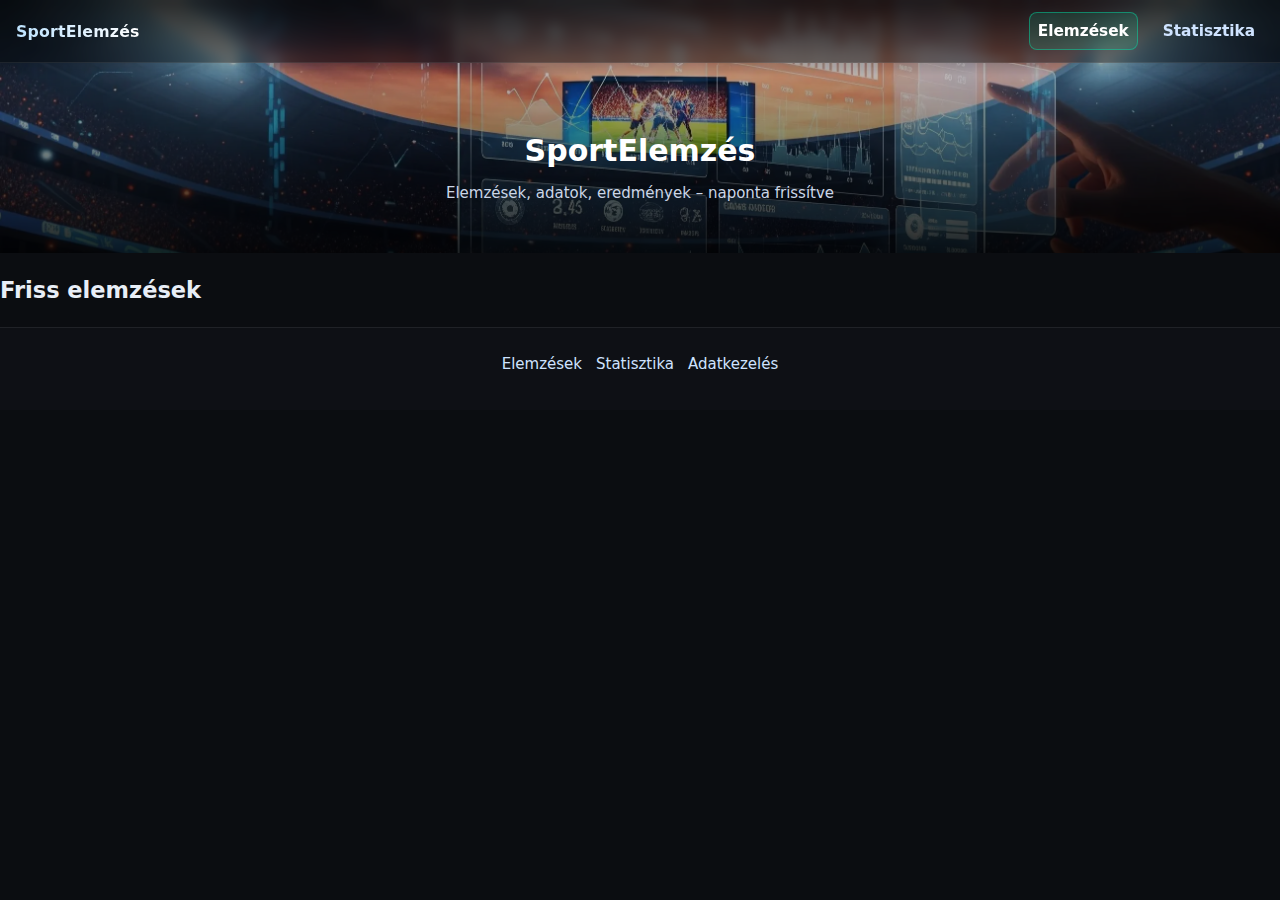
<file: index.html>
<!doctype html>
<html lang="hu">
<head>
  <meta charset="utf-8"/>
  <meta name="viewport" content="width=device-width, initial-scale=1"/>
  <title>SportElemzés</title>
  <link rel="stylesheet" href="/assets/style.css">
  <script src="/assets/site.js" defer></script>
</head>
<body>
<header class="header-hero">
  <nav class="hero-nav">
    <a class="brand" href="/"><span>SportElemzés</span></a>
    <div class="links">
      <a class="active" href="/">Elemzések</a>
      <a href="/stats.html">Statisztika</a>
    </div>
  </nav>
  <div class="hero-inner">
    <h1>SportElemzés</h1>
    <p>Elemzések, adatok, eredmények – naponta frissítve</p>
  </div>
</header>

<main>
  <section>
    <h2>Friss elemzések</h2>
    <div id="list"></div>
  </section>
</main>

<footer class="muted" style="text-align:center;padding:24px 0">
<div class="links">
  <a href="/">Elemzések</a>
  <a href="/stats.html">Statisztika</a>
  <a href="/privacy.html">Adatkezelés</a>
</div>
</footer>

<script>
  document.getElementById('y').textContent = new Date().getFullYear();
  const $ = s => document.querySelector(s);
  const fmt = d => {
    const [y,m,dd] = d.split('-');
    return `${y}. ${m}. ${dd}.`;
  };

  fetch('/posts/index.json?_=' + Date.now())
   .then(r=>r.json())
   .then(arr=>{
     const el = $('#list');
     if(!arr.length){ el.innerHTML = '<p class="muted">Még nincs bejegyzés.</p>'; return; }
     el.innerHTML = arr.map(p=>{
       const dateTxt = fmt(p.date);
       const timeTxt = p.time ? ` • ${p.time}` : '';
       const league  = p.league ? ` • ${p.league}` : '';
       return `
        <article class="card post-card">
          <h3><a href="/posts/${p.slug}.html">${p.title}</a></h3>
          <div class="muted">${dateTxt}${timeTxt}${league}</div>
          ${p.excerpt ? `<p style="margin-top:6px">${p.excerpt}</p>` : ''}
          <p style="margin-top:8px"><a href="/posts/${p.slug}.html">Tovább →</a></p>
        </article>`;
     }).join('');
   })
   .catch(_=>{
     $('#list').innerHTML = '<p class="muted">Nem sikerült betölteni a listát.</p>';
   });
</script>
</body>
</html>
</file>
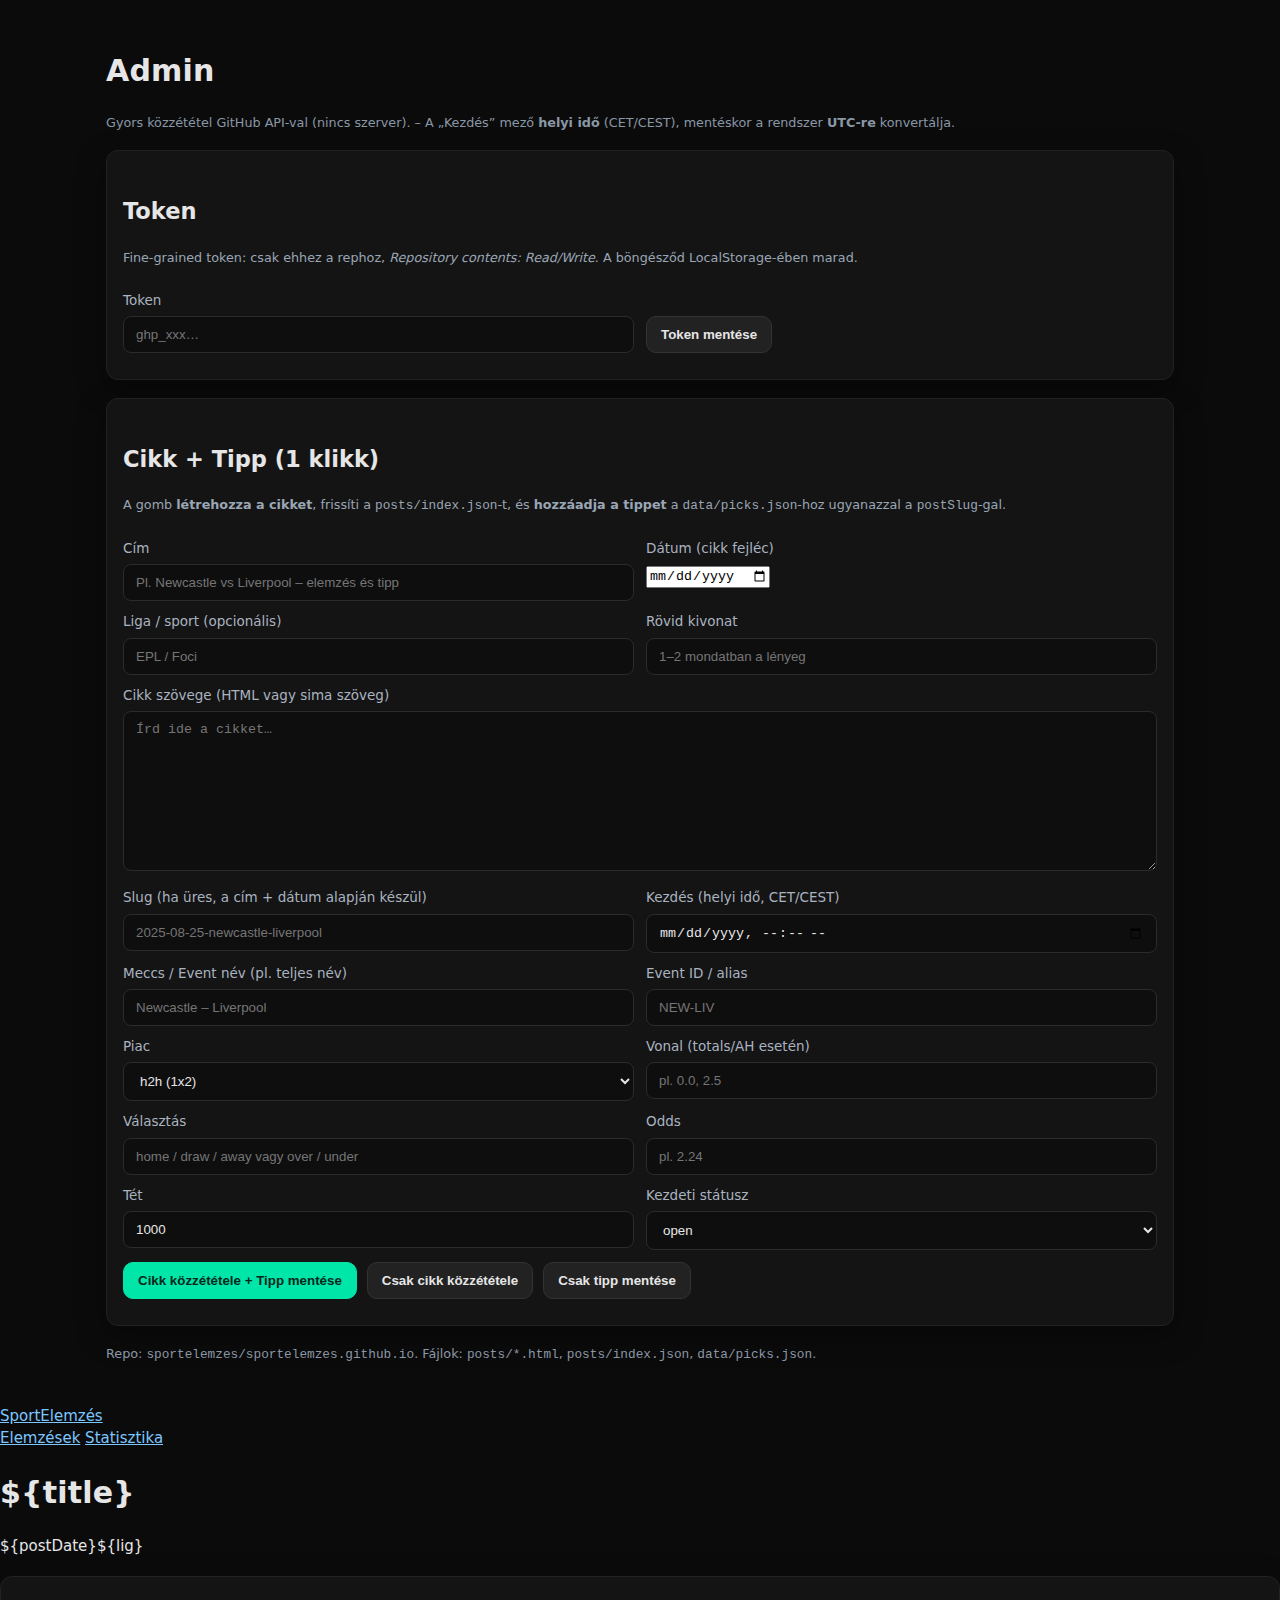
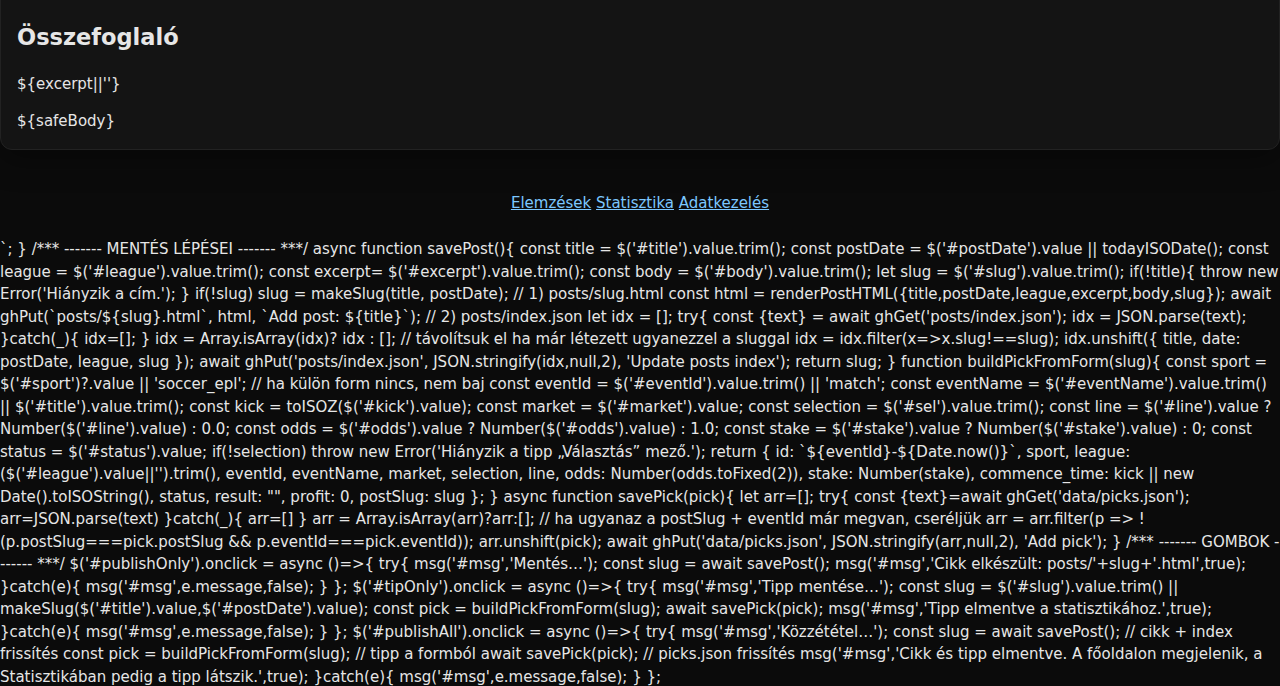
<file: admin/index.html>
<!doctype html>
<html lang="hu">
<head>
  <meta charset="utf-8">
  <title>Admin – SportElemzés</title>
  <meta name="viewport" content="width=device-width,initial-scale=1">
  <link rel="preconnect" href="https://fonts.gstatic.com" crossorigin>
  <style>
    :root{
      --bg:#0b0b0b;--panel:#141414;--muted:#1e1e1e;--txt:#e6e6e6;--sub:#aab3c0;
      --brand:#00e5a8;--warn:#ff6b6b;--ok:#58d68d;--link:#7cc7ff;
    }
    *{box-sizing:border-box} html,body{margin:0;background:var(--bg);color:var(--txt);font:15px/1.5 system-ui,-apple-system,Segoe UI,Roboto,Arial}
    .wrap{max-width:1100px;margin:0 auto;padding:28px 16px}
    h1{font-weight:800;letter-spacing:.2px} h2{margin-top:28px}
    .card{background:var(--panel);border:1px solid #222;border-radius:12px;padding:16px;margin:18px 0;box-shadow:0 10px 30px rgba(0,0,0,.35)}
    label{display:block;font-size:.9rem;color:var(--sub);margin:10px 0 6px}
    input[type=text],input[type=datetime-local],input[type=number],select,textarea{
      width:100%;background:#0e0e0f;color:var(--txt);border:1px solid #2b2b2b;border-radius:8px;padding:10px 12px;outline:0
    }
    textarea{min-height:160px}
    .row{display:grid;grid-template-columns:1fr 1fr;gap:12px}
    .btn{cursor:pointer;background:#222;color:var(--txt);border:1px solid #333;border-radius:10px;padding:10px 14px;font-weight:700}
    .btn.brand{background:var(--brand);border-color:var(--brand);color:#06271c}
    .btn.warn{background:var(--warn);border-color:var(--warn);color:#fff}
    .muted{color:#8a97a6}
    .msg{margin-top:10px;font-weight:700}
    .ok{color:var(--ok)} .err{color:var(--warn)}
    a{color:var(--link)}
    .small{font-size:.85rem}
    .bar{display:flex;gap:10px;flex-wrap:wrap;margin-top:12px}
    .note{font-size:.85rem;color:#9aa6b4}
  </style>
</head>
<body>
  <div class="wrap">
    <h1>Admin</h1>
    <p class="muted small">Gyors közzététel GitHub API-val (nincs szerver). – A „Kezdés” mező <b>helyi idő</b> (CET/CEST),
      mentéskor a rendszer <b>UTC-re</b> konvertálja.</p>

    <!-- TOKEN -->
    <section class="card">
      <h2>Token</h2>
      <p class="note">Fine-grained token: csak ehhez a rephoz, <i>Repository contents: Read/Write</i>. A böngésződ LocalStorage-ében marad.</p>
      <div class="row">
        <div>
          <label>Token</label>
          <input id="tok" type="text" placeholder="ghp_xxx…">
        </div>
        <div>
          <label>&nbsp;</label>
          <button class="btn" id="saveTok">Token mentése</button>
        </div>
      </div>
      <div id="msgTok" class="msg"></div>
    </section>

    <!-- CIKK + TIPP EGYBEN -->
    <section class="card">
      <h2>Cikk + Tipp (1 klikk)</h2>
      <p class="note">A gomb <b>létrehozza a cikket</b>, frissíti a <code>posts/index.json</code>-t, és <b>hozzáadja a tippet</b> a
        <code>data/picks.json</code>-hoz ugyanazzal a <code>postSlug</code>-gal.</p>

      <div class="row">
        <div>
          <label>Cím</label>
          <input id="title" type="text" placeholder="Pl. Newcastle vs Liverpool – elemzés és tipp">
        </div>
        <div>
          <label>Dátum (cikk fejléc)</label>
          <input id="postDate" type="date">
        </div>
      </div>
      <div class="row">
        <div>
          <label>Liga / sport (opcionális)</label>
          <input id="league" type="text" placeholder="EPL / Foci">
        </div>
        <div>
          <label>Rövid kivonat</label>
          <input id="excerpt" type="text" placeholder="1–2 mondatban a lényeg">
        </div>
      </div>
      <label>Cikk szövege (HTML vagy sima szöveg)</label>
      <textarea id="body" placeholder="Írd ide a cikket…"></textarea>

      <div class="row">
        <div>
          <label>Slug (ha üres, a cím + dátum alapján készül)</label>
          <input id="slug" type="text" placeholder="2025-08-25-newcastle-liverpool">
        </div>
        <div>
          <label>Kezdés (helyi idő, CET/CEST)</label>
          <input id="kick" type="datetime-local">
        </div>
      </div>

      <div class="row">
        <div>
          <label>Meccs / Event név (pl. teljes név)</label>
          <input id="eventName" type="text" placeholder="Newcastle – Liverpool">
        </div>
        <div>
          <label>Event ID / alias</label>
          <input id="eventId" type="text" placeholder="NEW-LIV">
        </div>
      </div>

      <div class="row">
        <div>
          <label>Piac</label>
          <select id="market">
            <option value="h2h">h2h (1x2)</option>
            <option value="totals">totals (o/u)</option>
            <option value="asian_handicap">asian_handicap (AH)</option>
          </select>
        </div>
        <div>
          <label>Vonal (totals/AH esetén)</label>
          <input id="line" type="number" step="0.01" placeholder="pl. 0.0, 2.5">
        </div>
      </div>

      <div class="row">
        <div>
          <label>Választás</label>
          <input id="sel" type="text" placeholder="home / draw / away vagy over / under">
        </div>
        <div>
          <label>Odds</label>
          <input id="odds" type="number" step="0.01" placeholder="pl. 2.24">
        </div>
      </div>

      <div class="row">
        <div>
          <label>Tét</label>
          <input id="stake" type="number" step="1" value="1000">
        </div>
        <div>
          <label>Kezdeti státusz</label>
          <select id="status">
            <option value="open" selected>open</option>
            <option value="won">won</option>
            <option value="lost">lost</option>
            <option value="void">void</option>
          </select>
        </div>
      </div>

      <div class="bar">
        <button class="btn brand" id="publishAll">Cikk közzététele + Tipp mentése</button>
        <button class="btn" id="publishOnly">Csak cikk közzététele</button>
        <button class="btn" id="tipOnly">Csak tipp mentése</button>
      </div>
      <div id="msg" class="msg"></div>
    </section>

    <p class="small muted">Repo: <code>sportelemzes/sportelemzes.github.io</code>. Fájlok: <code>posts/*.html</code>,
      <code>posts/index.json</code>, <code>data/picks.json</code>.</p>
  </div>

<script>
/*** ------- ÁLLÍTHATÓ KONFIG ------- ***/
const OWNER  = 'sportelemzes';
const REPO   = 'sportelemzes.github.io';
const BRANCH = 'main';

/*** ------- KISEGÍTŐK ------- ***/
const $ = sel => document.querySelector(sel);
const msg  = (id, t, ok=true)=>{ const el=$(id); el.textContent=t; el.className='msg '+(ok?'ok':'err'); };
const b64  = s=> btoa(unescape(encodeURIComponent(s)));
const unb64= s=> decodeURIComponent(escape(atob(s)));

const todayISODate = ()=> new Date().toISOString().slice(0,10);
$('#postDate').value = todayISODate();

/** slug */
function makeSlug(title, date){
  const t = title.toLowerCase().normalize('NFD').replace(/[\u0300-\u036f]/g,'').replace(/[^a-z0-9]+/g,'-').replace(/(^-|-$)/g,'');
  return `${(date||todayISODate())}-${t}`.replace(/-+/g,'-');
}

/** datetime-local (helyi) -> ISO UTC Z */
function toISOZ(localStr){
  if(!localStr) return '';
  const d = new Date(localStr);          // helyi idő
  return d.toISOString();                 // UTC-re konvertálva (ISOZ)
}

/*** ------- GITHUB API ------- ***/
function ghHeaders(){
  const token = localStorage.getItem('gh_token');
  if(!token) throw new Error('Hiányzik a token. Add meg fent és mentsd el.');
  return { 'Authorization':'token '+token, 'Accept':'application/vnd.github+json' };
}
async function ghGet(path){
  const r = await fetch(`https://api.github.com/repos/${OWNER}/${REPO}/contents/${path}?ref=${BRANCH}`, {headers:ghHeaders()});
  if(!r.ok) throw new Error('GET hiba: '+r.status+' '+path);
  const j = await r.json();
  return { sha:j.sha, text: unb64(j.content||'') };
}
async function ghPut(path, content, message){
  // kell hozzá az aktuális sha (ha van)
  let sha=null;
  try{ const g=await ghGet(path); sha=g.sha; }catch(_){}
  const body = { message, content:b64(content), branch:BRANCH };
  if(sha) body.sha=sha;
  const r = await fetch(`https://api.github.com/repos/${OWNER}/${REPO}/contents/${path}`, {
    method:'PUT', headers:{...ghHeaders(),'Content-Type':'application/json'}, body:JSON.stringify(body)
  });
  if(!r.ok) throw new Error('PUT hiba: '+r.status+' '+path);
}

/*** ------- TOKEN ------- ***/
$('#saveTok').onclick = ()=>{
  const t = $('#tok').value.trim();
  if(!t){ msg('#msgTok','Adj meg egy token-t!',false); return; }
  localStorage.setItem('gh_token', t);
  msg('#msgTok','Token elmentve.',true);
};
window.addEventListener('DOMContentLoaded', ()=>{
  const t = localStorage.getItem('gh_token'); if(t) $('#tok').value=t;
});

/*** ------- CIKK HTML GENERÁLÁS ------- ***/
function renderPostHTML({title,postDate,league,excerpt,body,slug}){
  const lig = league ? ` • ${league}` : '';
  const safeBody = body || '';
  return `<!doctype html>
<html lang="hu">
<head>
  <meta charset="utf-8">
  <title>${title}</title>
  <meta name="viewport" content="width=device-width,initial-scale=1">
  <link rel="stylesheet" href="/assets/style.css">
  <script src="/assets/site.js" defer></script>
</head>
<body>
<header class="header-hero">
  <nav class="hero-nav">
    <a class="brand" href="/"><span>SportElemzés</span></a>
    <div class="links">
      <a href="/">Elemzések</a>
      <a href="/stats.html">Statisztika</a>
    </div>
  </nav>
  <div class="hero-inner">
    <h1>${title}</h1>
    <p>${postDate}${lig}</p>
  </div>
</header>

<main>
  <section class="card">
    <h2>Összefoglaló</h2>
    <p>${excerpt||''}</p>
    ${safeBody}
  </section>
</main>

<footer class="muted" style="text-align:center;padding:24px 0">
  <div class="links">
    <a href="/">Elemzések</a>
    <a href="/stats.html">Statisztika</a>
    <a href="/privacy.html">Adatkezelés</a>
  </div>
</footer>
</body>
</html>`;
}

/*** ------- MENTÉS LÉPÉSEI ------- ***/
async function savePost(){
  const title = $('#title').value.trim();
  const postDate = $('#postDate').value || todayISODate();
  const league = $('#league').value.trim();
  const excerpt= $('#excerpt').value.trim();
  const body   = $('#body').value.trim();
  let slug     = $('#slug').value.trim();

  if(!title){ throw new Error('Hiányzik a cím.'); }
  if(!slug) slug = makeSlug(title, postDate);

  // 1) posts/slug.html
  const html = renderPostHTML({title,postDate,league,excerpt,body,slug});
  await ghPut(`posts/${slug}.html`, html, `Add post: ${title}`);

  // 2) posts/index.json
  let idx = [];
  try{ const {text} = await ghGet('posts/index.json'); idx = JSON.parse(text); }catch(_){ idx=[]; }
  idx = Array.isArray(idx)? idx : [];
  // távolítsuk el ha már létezett ugyanezzel a sluggal
  idx = idx.filter(x=>x.slug!==slug);
  idx.unshift({ title, date: postDate, league, slug });
  await ghPut('posts/index.json', JSON.stringify(idx,null,2), 'Update posts index');

  return slug;
}

function buildPickFromForm(slug){
  const sport   = $('#sport')?.value || 'soccer_epl'; // ha külön form nincs, nem baj
  const eventId = $('#eventId').value.trim() || 'match';
  const eventName = $('#eventName').value.trim() || $('#title').value.trim();
  const kick    = toISOZ($('#kick').value);
  const market  = $('#market').value;
  const selection = $('#sel').value.trim();
  const line    = $('#line').value ? Number($('#line').value) : 0.0;
  const odds    = $('#odds').value ? Number($('#odds').value) : 1.0;
  const stake   = $('#stake').value ? Number($('#stake').value) : 0;
  const status  = $('#status').value;

  if(!selection) throw new Error('Hiányzik a tipp „Választás” mező.');

  return {
    id: `${eventId}-${Date.now()}`,
    sport, league: ($('#league').value||'').trim(),
    eventId, eventName,
    market, selection, line,
    odds: Number(odds.toFixed(2)),
    stake: Number(stake),
    commence_time: kick || new Date().toISOString(),
    status,
    result: "",
    profit: 0,
    postSlug: slug
  };
}

async function savePick(pick){
  let arr=[];
  try{ const {text}=await ghGet('data/picks.json'); arr=JSON.parse(text) }catch(_){ arr=[] }
  arr = Array.isArray(arr)?arr:[];
  // ha ugyanaz a postSlug + eventId már megvan, cseréljük
  arr = arr.filter(p => !(p.postSlug===pick.postSlug && p.eventId===pick.eventId));
  arr.unshift(pick);
  await ghPut('data/picks.json', JSON.stringify(arr,null,2), 'Add pick');
}

/*** ------- GOMBOK ------- ***/
$('#publishOnly').onclick = async ()=>{
  try{
    msg('#msg','Mentés…');
    const slug = await savePost();
    msg('#msg','Cikk elkészült: posts/'+slug+'.html',true);
  }catch(e){ msg('#msg',e.message,false); }
};

$('#tipOnly').onclick = async ()=>{
  try{
    msg('#msg','Tipp mentése…');
    const slug = $('#slug').value.trim() || makeSlug($('#title').value,$('#postDate').value);
    const pick = buildPickFromForm(slug);
    await savePick(pick);
    msg('#msg','Tipp elmentve a statisztikához.',true);
  }catch(e){ msg('#msg',e.message,false); }
};

$('#publishAll').onclick = async ()=>{
  try{
    msg('#msg','Közzététel…');
    const slug = await savePost();              // cikk + index frissítés
    const pick = buildPickFromForm(slug);       // tipp a formból
    await savePick(pick);                       // picks.json frissítés
    msg('#msg','Cikk és tipp elmentve. A főoldalon megjelenik, a Statisztikában pedig a tipp látszik.',true);
  }catch(e){ msg('#msg',e.message,false); }
};
</script>
</body>
</html>
</file>
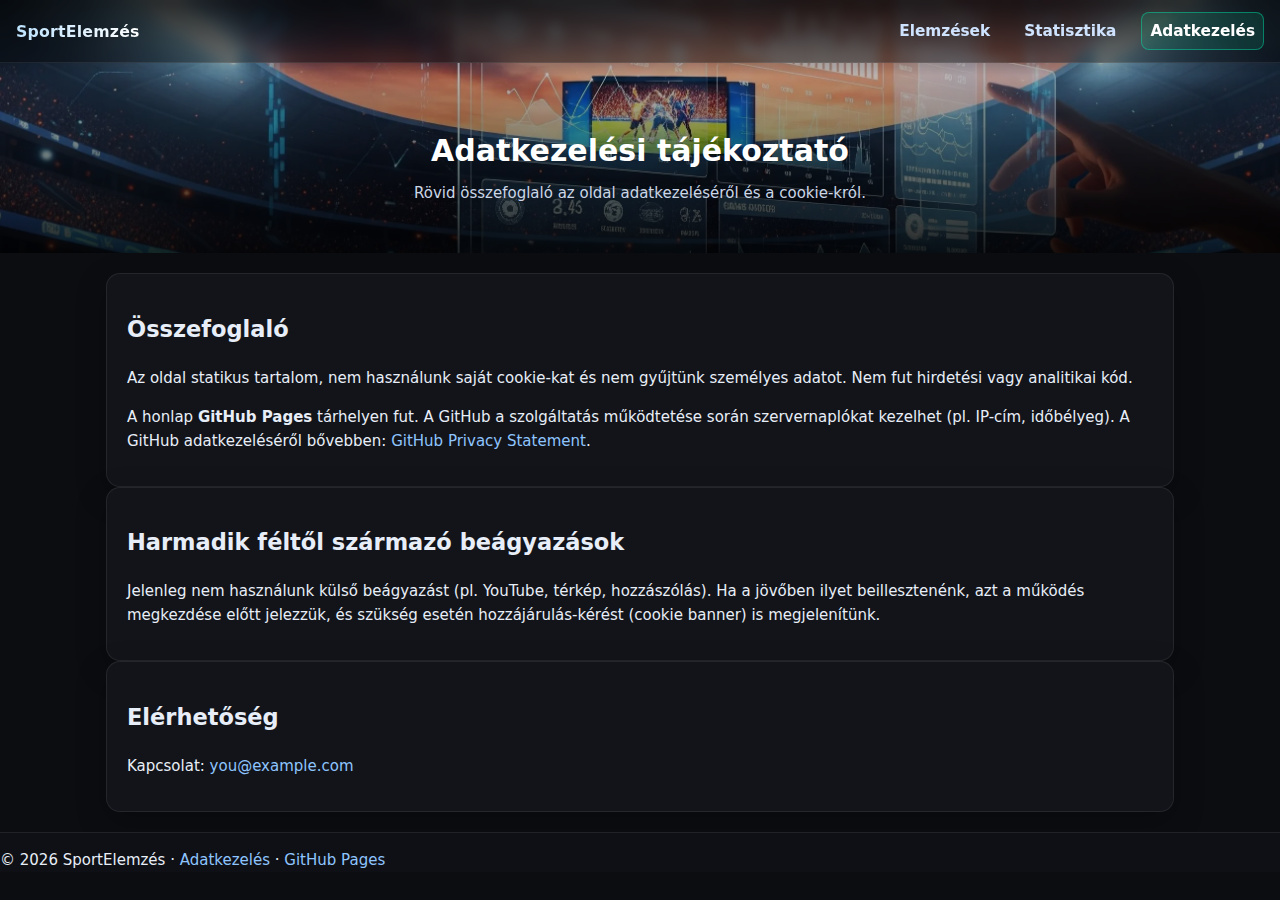
<file: privacy/index.html>
<!doctype html>
<html lang="hu">
<head>
  <meta charset="utf-8" />
  <meta name="viewport" content="width=device-width, initial-scale=1" />
  <title>Adatkezelési tájékoztató – SportElemzés</title>
  <link rel="stylesheet" href="/assets/style.css" />
  <script src="/assets/site.js" defer></script>
</head>
<body>

  <!-- Hero / felső kép + menü -->
  <header class="header-hero">
    <nav class="hero-nav">
      <a class="brand" href="/"><span>SportElemzés</span></a>
      <div class="links">
        <a href="/">Elemzések</a>
        <a href="/stats.html">Statisztika</a>
        <a class="active" href="/privacy.html">Adatkezelés</a>
      </div>
    </nav>

    <div class="hero-inner">
      <h1>Adatkezelési tájékoztató</h1>
      <p>Rövid összefoglaló az oldal adatkezeléséről és a cookie-król.</p>
    </div>
  </header>

  <main class="container">
    <section class="card">
      <h2>Összefoglaló</h2>
      <p>
        Az oldal statikus tartalom, nem használunk saját cookie-kat és nem gyűjtünk
        személyes adatot. Nem fut hirdetési vagy analitikai kód.
      </p>
      <p>
        A honlap <strong>GitHub Pages</strong> tárhelyen fut. A GitHub
        a szolgáltatás működtetése során szervernaplókat kezelhet
        (pl. IP-cím, időbélyeg). A GitHub adatkezeléséről bővebben:
        <a href="https://docs.github.com/en/site-policy/privacy-policies/github-privacy-statement" target="_blank" rel="noopener">GitHub Privacy Statement</a>.
      </p>
    </section>

    <section class="card">
      <h2>Harmadik féltől származó beágyazások</h2>
      <p>
        Jelenleg nem használunk külső beágyazást (pl. YouTube, térkép, hozzászólás).
        Ha a jövőben ilyet beillesztenénk, azt a működés megkezdése előtt jelezzük, és
        szükség esetén hozzájárulás-kérést (cookie banner) is megjelenítünk.
      </p>
    </section>

    <section class="card">
      <h2>Elérhetőség</h2>
      <p>
        Kapcsolat: <a href="mailto:you@example.com">you@example.com</a>
      </p>
    </section>
  </main>

  <footer>
    <p>
      © <span id="y"></span> SportElemzés ·
      <a href="/privacy.html">Adatkezelés</a> ·
      <a href="https://pages.github.com/" target="_blank" rel="noopener">GitHub Pages</a>
    </p>
  </footer>

  <script>
    // évszám a láblécben
    document.getElementById('y').textContent = new Date().getFullYear();
  </script>
</body>
</html>
</file>
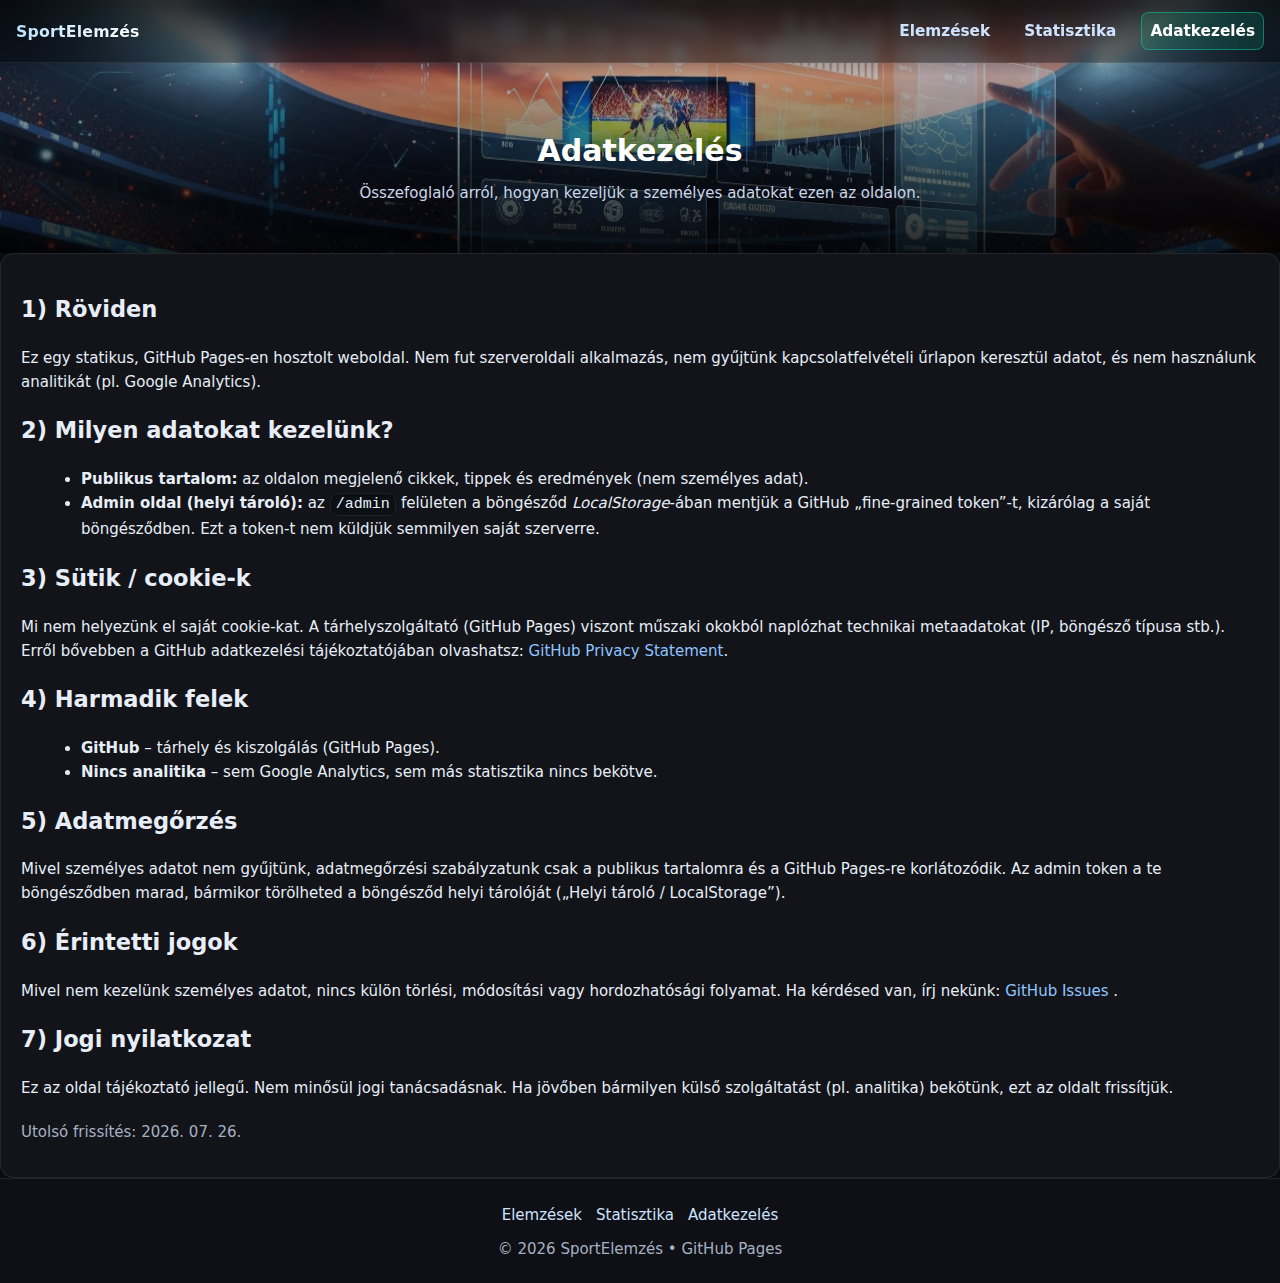
<file: privacy.html>
<!doctype html>
<html lang="hu">
<head>
  <meta charset="utf-8" />
  <meta name="viewport" content="width=device-width, initial-scale=1" />
  <title>Adatkezelés • SportElemzés</title>
  <link rel="stylesheet" href="/assets/style.css" />
  <style>
    .legal h3 { margin-top: 20px; }
    .legal p  { line-height: 1.6; }
    .legal ul { margin: 8px 0 16px 20px; }
  </style>
</head>
<body>
<header class="header-hero">
  <nav class="hero-nav">
    <a class="brand" href="/"><span>SportElemzés</span></a>
    <div class="links">
      <a href="/">Elemzések</a>
      <a href="/stats.html">Statisztika</a>
      <a class="active" href="/privacy.html">Adatkezelés</a>
    </div>
  </nav>
  <div class="hero-inner">
    <h1>Adatkezelés</h1>
    <p>Összefoglaló arról, hogyan kezeljük a személyes adatokat ezen az oldalon.</p>
  </div>
</header>

<main>
  <section class="card legal">
    <h2>1) Röviden</h2>
    <p>
      Ez egy statikus, GitHub Pages-en hosztolt weboldal. Nem fut szerveroldali
      alkalmazás, nem gyűjtünk kapcsolatfelvételi űrlapon keresztül adatot,
      és nem használunk analitikát (pl. Google Analytics).
    </p>

    <h2>2) Milyen adatokat kezelünk?</h2>
    <ul>
      <li><b>Publikus tartalom:</b> az oldalon megjelenő cikkek, tippek és eredmények (nem személyes adat).</li>
      <li><b>Admin oldal (helyi tároló):</b> az <code>/admin</code> felületen
        a böngésződ <i>LocalStorage</i>-ában mentjük a GitHub „fine-grained token”-t,
        kizárólag a saját böngésződben. Ezt a token-t nem küldjük semmilyen saját szerverre.</li>
    </ul>

    <h2>3) Sütik / cookie-k</h2>
    <p>
      Mi nem helyezünk el saját cookie-kat. A tárhelyszolgáltató (GitHub Pages)
      viszont műszaki okokból naplózhat technikai metaadatokat (IP, böngésző
      típusa stb.). Erről bővebben a GitHub adatkezelési tájékoztatójában olvashatsz:
      <a href="https://docs.github.com/en/site-policy/privacy-policies/github-privacy-statement" target="_blank" rel="noopener">GitHub Privacy Statement</a>.
    </p>

    <h2>4) Harmadik felek</h2>
    <ul>
      <li><b>GitHub</b> – tárhely és kiszolgálás (GitHub Pages).</li>
      <li><b>Nincs analitika</b> – sem Google Analytics, sem más statisztika nincs bekötve.</li>
    </ul>

    <h2>5) Adatmegőrzés</h2>
    <p>
      Mivel személyes adatot nem gyűjtünk, adatmegőrzési szabályzatunk csak a
      publikus tartalomra és a GitHub Pages-re korlátozódik. Az admin token a
      te böngésződben marad, bármikor törölheted a böngésződ helyi tárolóját
      („Helyi tároló / LocalStorage”).
    </p>

    <h2>6) Érintetti jogok</h2>
    <p>
      Mivel nem kezelünk személyes adatot, nincs külön törlési, módosítási vagy
      hordozhatósági folyamat. Ha kérdésed van, írj nekünk:
      <a href="https://github.com/sportelemzes/sportelemzes.github.io/issues" target="_blank" rel="noopener">
        GitHub Issues
      </a>.
    </p>

    <h2>7) Jogi nyilatkozat</h2>
    <p>
      Ez az oldal tájékoztató jellegű. Nem minősül jogi tanácsadásnak. Ha
      jövőben bármilyen külső szolgáltatást (pl. analitika) bekötünk, ezt az
      oldalt frissítjük.
    </p>

    <p class="muted" style="margin-top:20px">
      Utolsó frissítés: <span id="d"></span>
    </p>
  </section>
</main>

<footer class="muted" style="text-align:center;padding:24px 0">
  <div class="links">
    <a href="/">Elemzések</a>
    <a href="/stats.html">Statisztika</a>
    <a href="/privacy.html">Adatkezelés</a>
  </div>
  <div>© <span id="y"></span> SportElemzés • GitHub Pages</div>
</footer>

<script>
  // dátum + év a láblécben
  document.getElementById('y').textContent = new Date().getFullYear();
  document.getElementById('d').textContent =
    new Date().toLocaleDateString('hu-HU', { year:'numeric', month:'2-digit', day:'2-digit' });
</script>
</body>
</html>
</file>
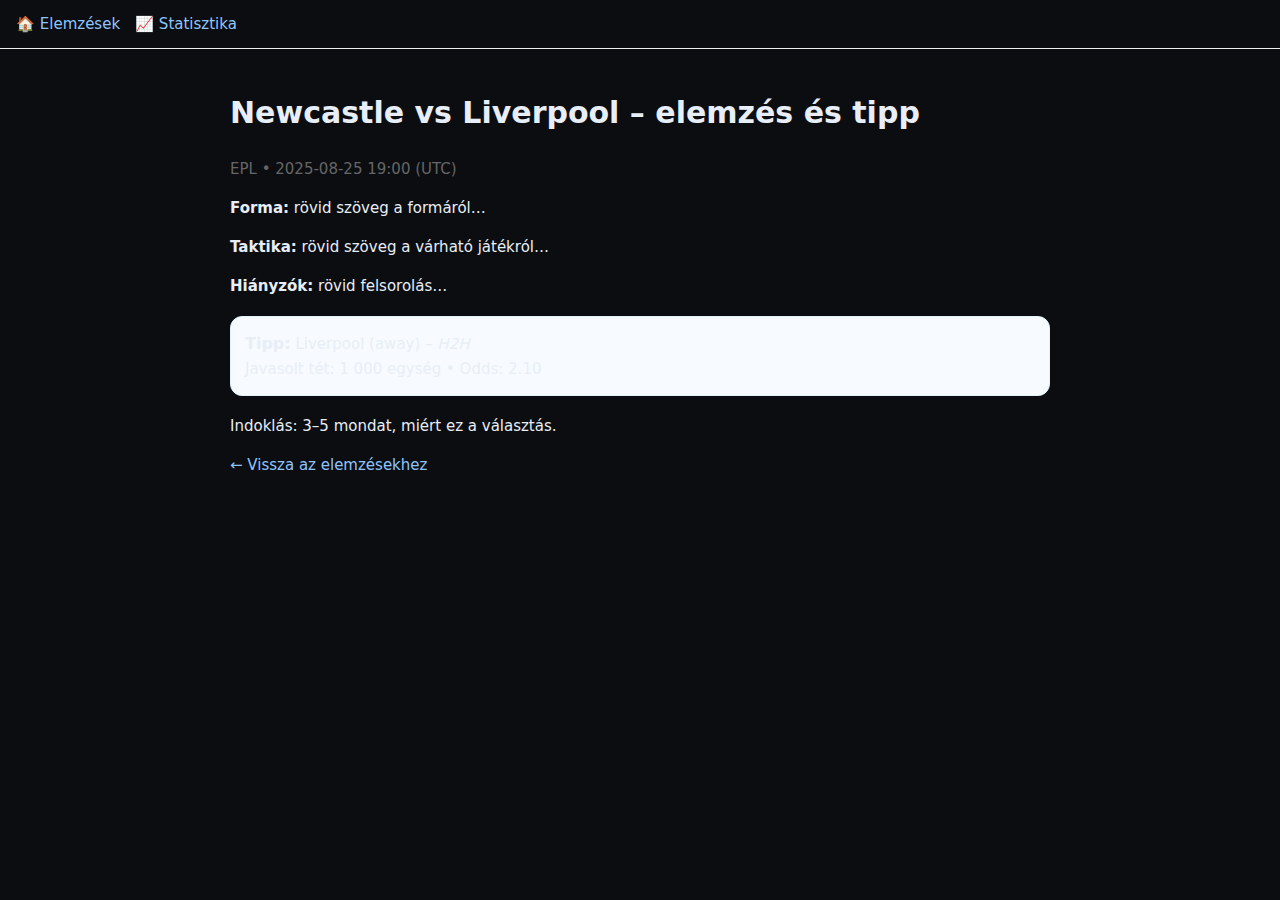
<file: posts/2025-08-25-newcastle-liverpool.html>
<!doctype html>
<html lang="hu">
<head>
  <meta charset="utf-8">
  <meta name="viewport" content="width=device-width, initial-scale=1">
  <title>Newcastle vs Liverpool – elemzés és tipp</title>
  <link rel="icon" href="../assets/favicon.ico">
  <link rel="stylesheet" href="../assets/style.css">
  <style>
    .nav{display:flex;gap:1rem;align-items:center;padding:12px 16px;border-bottom:1px solid #eee;}
    .container{max-width:860px;margin:0 auto;padding:20px;}
    .meta{color:#666;margin-bottom:12px}
    .tip{background:#f7fbff;border:1px solid #e2f1ff;padding:14px;border-radius:12px;margin:18px 0;}
    .tip strong{font-size:16px}
  </style>
</head>
<body>
<header class="nav">
  <a href="/">🏠 Elemzések</a>
  <a href="/stats.html">📈 Statisztika</a>
</header>

<main class="container">
  <h1>Newcastle vs Liverpool – elemzés és tipp</h1>
  <div class="meta">EPL • 2025-08-25 19:00 (UTC)</div>

  <p><strong>Forma:</strong> rövid szöveg a formáról…</p>
  <p><strong>Taktika:</strong> rövid szöveg a várható játékról…</p>
  <p><strong>Hiányzók:</strong> rövid felsorolás…</p>

  <div class="tip">
    <strong>Tipp:</strong> Liverpool (away) – <em>H2H</em><br>
    Javasolt tét: 1 000 egység • Odds: 2.10
  </div>

  <p>Indoklás: 3–5 mondat, miért ez a választás.</p>

  <p><a href="/">← Vissza az elemzésekhez</a></p>
</main>
</body>
</html>
</file>
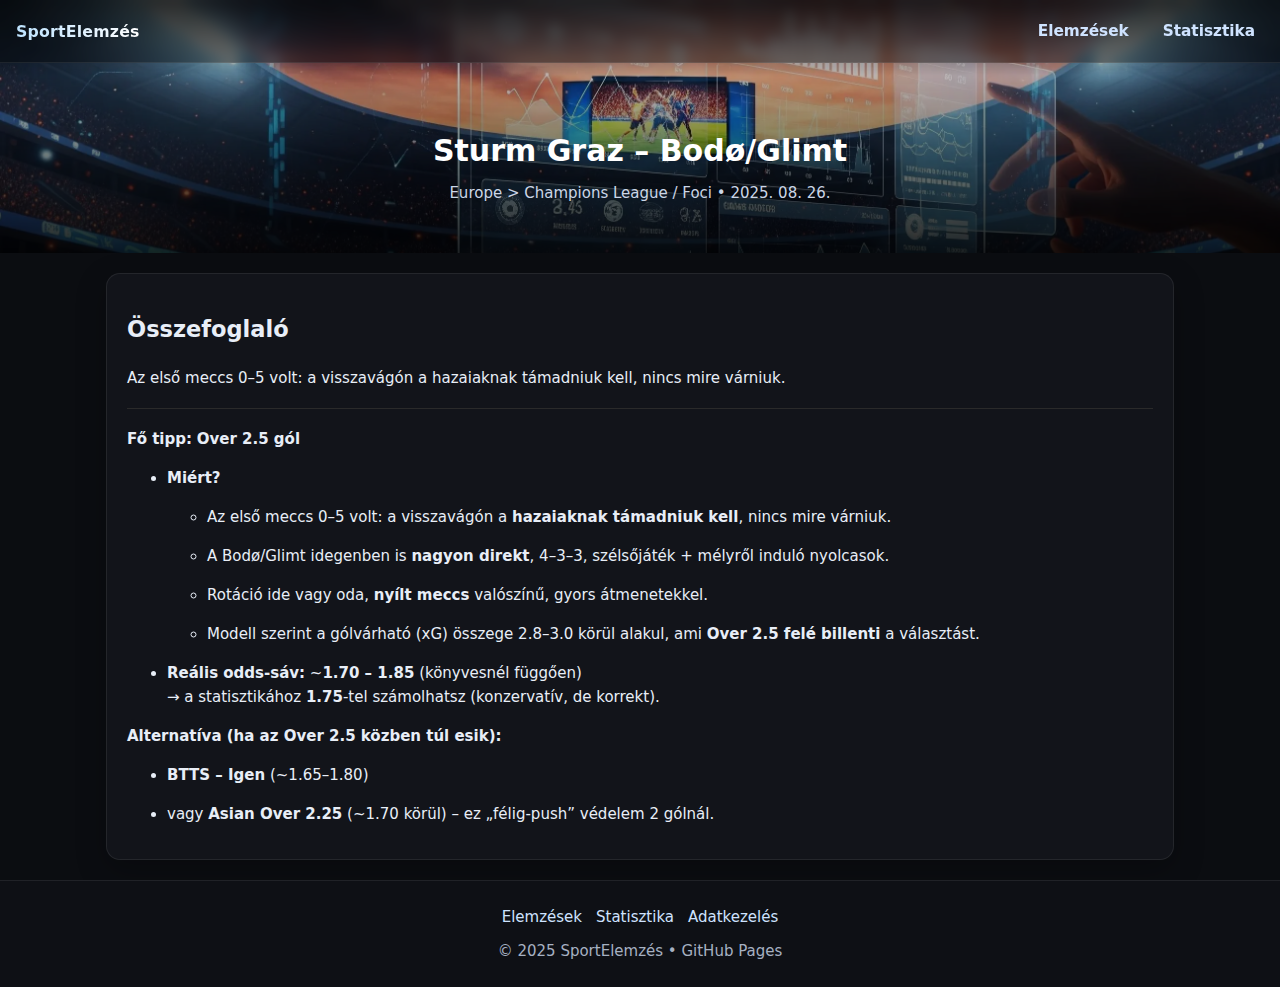
<file: posts/2025-08-26-STU-BODO.html>
<!doctype html>
<html lang="hu">
<head>
  <meta charset="utf-8"/>
  <meta name="viewport" content="width=device-width,initial-scale=1"/>
  <title>Sturm Graz – Bodø/Glimt</title>
  <link rel="stylesheet" href="/assets/style.css"/>
</head>
<body>
<header class="header-hero">
  <nav class="hero-nav">
    <a class="brand" href="/"><span>SportElemzés</span></a>
    <div class="links">
      <a href="/">Elemzések</a>
      <a href="/stats.html">Statisztika</a>
    </div>
  </nav>
  <div class="hero-inner">
    <h1>Sturm Graz – Bodø/Glimt</h1>
    <p class="muted">Europe > Champions League / Foci • 2025. 08. 26.</p>
  </div>
</header>
<main class="container">
  <article class="card">
    <h2>Összefoglaló</h2>
    <p>Az első meccs 0–5 volt: a visszavágón a hazaiaknak támadniuk kell, nincs mire várniuk.</p>
    <hr class="muted" style="margin:18px 0;border-color:#2a2a2a"/>
    <div><p data-start="286" data-end="317"><strong data-start="286" data-end="298">Fő tipp:</strong> <strong data-start="299" data-end="315">Over 2.5 gól</strong></p>
<ul data-start="318" data-end="850">
<li data-start="318" data-end="714">
<p data-start="320" data-end="332"><strong data-start="320" data-end="330">Miért?</strong></p>
<ul data-start="335" data-end="714">
<li data-start="335" data-end="429">
<p data-start="337" data-end="429">Az első meccs 0–5 volt: a visszavágón a <strong data-start="377" data-end="406">hazaiaknak támadniuk kell</strong>, nincs mire várniuk.</p>
</li>
<li data-start="432" data-end="527">
<p data-start="434" data-end="527">A Bodø/Glimt idegenben is <strong data-start="460" data-end="477">nagyon direkt</strong>, 4–3–3, szélsőjáték + mélyről induló nyolcasok.</p>
</li>
<li data-start="530" data-end="602">
<p data-start="532" data-end="602">Rotáció ide vagy oda, <strong data-start="554" data-end="569">nyílt meccs</strong> valószínű, gyors átmenetekkel.</p>
</li>
<li data-start="605" data-end="714">
<p data-start="607" data-end="714">Modell szerint a gólvárható (xG) összege 2.8–3.0 körül alakul, ami <strong data-start="674" data-end="700">Over 2.5 felé billenti</strong> a választást.</p>
</li>
</ul>
</li>
<li data-start="715" data-end="850">
<p data-start="717" data-end="850"><strong data-start="717" data-end="737">Reális odds-sáv:</strong> ~<strong data-start="739" data-end="754">1.70 – 1.85</strong> (könyvesnél függően)<br data-start="775" data-end="778">
→ a statisztikához <strong data-start="799" data-end="807">1.75</strong>-tel számolhatsz (konzervatív, de korrekt).</p>
</li>
</ul>
<p data-start="852" data-end="903"><strong data-start="852" data-end="901">Alternatíva (ha az Over 2.5 közben túl esik):</strong></p>
<ul data-start="904" data-end="1013">
<li data-start="904" data-end="936">
<p data-start="906" data-end="936"><strong data-start="906" data-end="921">BTTS – Igen</strong> (~1.65–1.80)</p>
</li>
<li data-start="937" data-end="1013">
<p data-start="939" data-end="1013">vagy <strong data-start="944" data-end="963">Asian Over 2.25</strong> (~1.70 körül) – ez „félig-push” védelem 2 gólnál.</p></li></ul></div>
  </article>
</main>
<footer class="muted" style="text-align:center;padding:24px 0">
  <div class="links">
    <a href="/">Elemzések</a>
    <a href="/stats.html">Statisztika</a>
    <a href="/privacy.html">Adatkezelés</a>
  </div>
  <div>© <span id="y">2025</span> SportElemzés • GitHub Pages</div>
</footer>
</body>
</html>
</file>
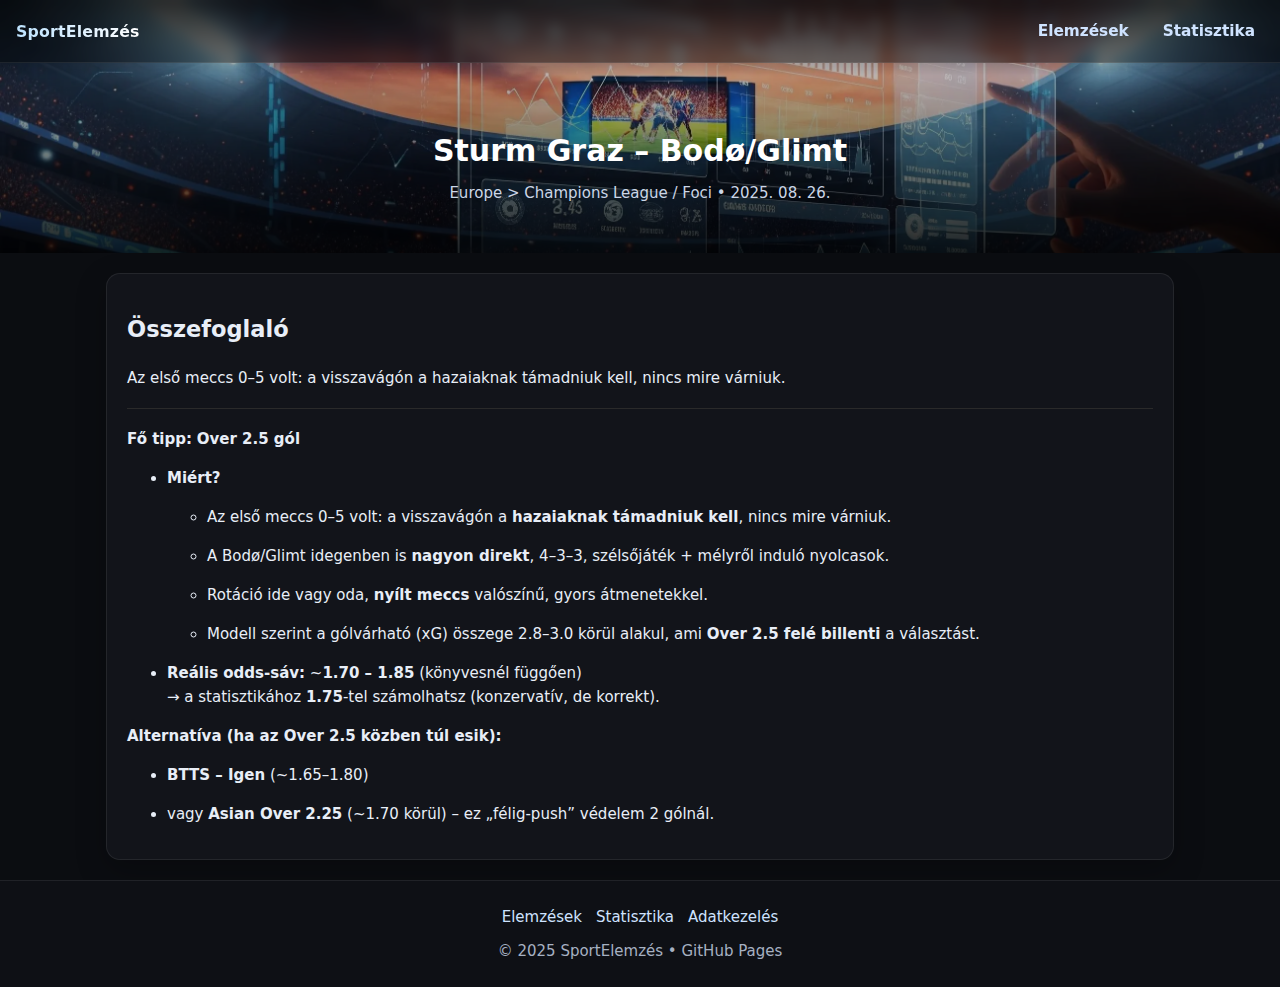
<file: posts/2025-08-26-stu-bodo.html>
<!doctype html>
<html lang="hu">
<head>
  <meta charset="utf-8"/>
  <meta name="viewport" content="width=device-width,initial-scale=1"/>
  <title>Sturm Graz – Bodø/Glimt</title>
  <link rel="stylesheet" href="/assets/style.css"/>
</head>
<body>
<header class="header-hero">
  <nav class="hero-nav">
    <a class="brand" href="/"><span>SportElemzés</span></a>
    <div class="links">
      <a href="/">Elemzések</a>
      <a href="/stats.html">Statisztika</a>
    </div>
  </nav>
  <div class="hero-inner">
    <h1>Sturm Graz – Bodø/Glimt</h1>
    <p class="muted">Europe > Champions League / Foci • 2025. 08. 26.</p>
  </div>
</header>
<main class="container">
  <article class="card">
    <h2>Összefoglaló</h2>
    <p>Az első meccs 0–5 volt: a visszavágón a hazaiaknak támadniuk kell, nincs mire várniuk.</p>
    <hr class="muted" style="margin:18px 0;border-color:#2a2a2a"/>
    <div><p data-start="286" data-end="317"><strong data-start="286" data-end="298">Fő tipp:</strong> <strong data-start="299" data-end="315">Over 2.5 gól</strong></p>
<ul data-start="318" data-end="850">
<li data-start="318" data-end="714">
<p data-start="320" data-end="332"><strong data-start="320" data-end="330">Miért?</strong></p>
<ul data-start="335" data-end="714">
<li data-start="335" data-end="429">
<p data-start="337" data-end="429">Az első meccs 0–5 volt: a visszavágón a <strong data-start="377" data-end="406">hazaiaknak támadniuk kell</strong>, nincs mire várniuk.</p>
</li>
<li data-start="432" data-end="527">
<p data-start="434" data-end="527">A Bodø/Glimt idegenben is <strong data-start="460" data-end="477">nagyon direkt</strong>, 4–3–3, szélsőjáték + mélyről induló nyolcasok.</p>
</li>
<li data-start="530" data-end="602">
<p data-start="532" data-end="602">Rotáció ide vagy oda, <strong data-start="554" data-end="569">nyílt meccs</strong> valószínű, gyors átmenetekkel.</p>
</li>
<li data-start="605" data-end="714">
<p data-start="607" data-end="714">Modell szerint a gólvárható (xG) összege 2.8–3.0 körül alakul, ami <strong data-start="674" data-end="700">Over 2.5 felé billenti</strong> a választást.</p>
</li>
</ul>
</li>
<li data-start="715" data-end="850">
<p data-start="717" data-end="850"><strong data-start="717" data-end="737">Reális odds-sáv:</strong> ~<strong data-start="739" data-end="754">1.70 – 1.85</strong> (könyvesnél függően)<br data-start="775" data-end="778">
→ a statisztikához <strong data-start="799" data-end="807">1.75</strong>-tel számolhatsz (konzervatív, de korrekt).</p>
</li>
</ul>
<p data-start="852" data-end="903"><strong data-start="852" data-end="901">Alternatíva (ha az Over 2.5 közben túl esik):</strong></p>
<ul data-start="904" data-end="1013">
<li data-start="904" data-end="936">
<p data-start="906" data-end="936"><strong data-start="906" data-end="921">BTTS – Igen</strong> (~1.65–1.80)</p>
</li>
<li data-start="937" data-end="1013">
<p data-start="939" data-end="1013">vagy <strong data-start="944" data-end="963">Asian Over 2.25</strong> (~1.70 körül) – ez „félig-push” védelem 2 gólnál.</p></li></ul></div>
  </article>
</main>
<footer class="muted" style="text-align:center;padding:24px 0">
  <div class="links">
    <a href="/">Elemzések</a>
    <a href="/stats.html">Statisztika</a>
    <a href="/privacy.html">Adatkezelés</a>
  </div>
  <div>© <span id="y">2025</span> SportElemzés • GitHub Pages</div>
</footer>
</body>
</html>
</file>
<file: assets/style.css>
/* =========================================================
   SportElemzés – Global styles (assets/style.css)
   ========================================================= */

:root{
  --bg: #0b0d11;
  --panel: #12141a;
  --panel-2: #0e1015;
  --text: #e8eef7;
  --muted: #a6b1c2;
  --dim: rgba(255,255,255,.08);
  --brand: #00e5a8;
  --brand-2: #36f5be;
  --link: #8ec5ff;
}

*{ box-sizing:border-box; }

html,body{
  margin:0;
  background:var(--bg);
  color:var(--text);
  font:15px/1.6 system-ui,-apple-system,Segoe UI,Roboto,Arial;
}

/* Links */
a{ color:var(--link); text-decoration:none; }
a:hover{ text-decoration:underline; }

/* Utilities */
.muted{ color:var(--muted); }
.container{ max-width:1100px; margin:0 auto; padding:20px 16px; }

/* ---------------------------------------------------------
   HEADER (hero + nav)
   --------------------------------------------------------- */
.header-hero{
  position:relative;
  color:#fff;
  background:
    linear-gradient(180deg, rgba(0,0,0,.75), rgba(0,0,0,.25) 30%, rgba(0,0,0,.85)),
    url('/assets/head.webp') center / cover no-repeat;
}

/* top navigation */
.hero-nav{
  display:flex; align-items:center; justify-content:space-between; gap:16px;
  padding:12px 16px;
  background:rgba(0,0,0,.35);
  border-bottom:1px solid var(--dim);
  backdrop-filter: blur(6px);
}

.brand{
  display:inline-flex; align-items:center; gap:10px;
  font-weight:800; letter-spacing:.2px;
  font-size:1.05rem;
}
.brand span{
  background: linear-gradient(90deg, #bde3ff, #fff);
  -webkit-background-clip:text; background-clip:text; color:transparent;
}

.hero-nav .links{ display:flex; gap:16px; flex-wrap:wrap; }
.hero-nav .links a{
  color:#cfe3ff;
  font-weight:700;
  font-size:1.02rem;
  padding:6px 8px;
  border-radius:8px;
  border:1px solid transparent;
}
.hero-nav .links a:hover{
  text-decoration:none;
  border-color:rgba(255,255,255,.15);
  background:rgba(255,255,255,.06);
}
.hero-nav .links a.active{
  color:#ffffff;
  border-color:rgba(0,229,168,.45);
  background:rgba(0,229,168,.12);
}

/* hero inner */
.hero-inner{
  text-align:center;
  padding:64px 16px 48px;
}
.hero-inner h1{
  margin:0 0 6px;
  font-size: clamp(1.35rem, 2.6vw, 2rem);
  font-weight:900;
}
.hero-inner p{ margin:0; color:#cbd6e7; }

/* ---------------------------------------------------------
   CARDS, FEED (főoldal kártyák)
   --------------------------------------------------------- */
.card{
  background: var(--panel);
  border:1px solid var(--dim);
  border-radius:14px;
  padding:18px 20px;
  box-shadow: 0 10px 30px rgba(0,0,0,.25);
}

/* kártyák közti tér – a feed listához */
.feed .card{
  margin: 0 0 28px;           /* ← EZ adja a távolságot a dobozok között */
  background: rgba(255,255,255,.02);
  box-shadow: 0 0 0 1px rgba(255,255,255,.06) inset, 0 10px 24px rgba(0,0,0,.22);
}
.feed .card .title{ margin:0 0 6px; font-size:1.15rem; }
.feed .card .muted{ margin:0 0 10px; font-size:.95rem; color:rgba(255,255,255,.7); }
.feed .card .more{ color:#9ccbff; font-weight:600; }

/* ---------------------------------------------------------
   TIP/ODDS kiemelő doboz (poszt oldalakon)
   --------------------------------------------------------- */
.tipbox, .tip-callout{
  margin:16px 0;
  padding:14px 16px;
  border-radius:12px;
  border:1px solid rgba(0,229,168,.35);
  background: linear-gradient(180deg, rgba(0,229,168,.10), rgba(0,229,168,.03));
}
.tipbox strong, .tip-callout strong{
  color:#eafff8;
}
.oddshere{
  font-weight:800;
  padding:2px 6px;
  border-radius:8px;
  background:rgba(0,229,168,.18);
  border:1px solid rgba(0,229,168,.35);
}

/* ---------------------------------------------------------
   TABLES (általános – a stats.html külön is finomhangol)
   --------------------------------------------------------- */
table{ width:100%; border-collapse:collapse; }
th, td{ padding:10px 12px; border-bottom:1px solid var(--dim); text-align:left; }
th{ color:#cfe3ff; font-weight:700; }
tr:hover{ background: rgba(255,255,255,.02); }
.nowrap{ white-space:nowrap; }

.won  { color:#7CFFB3; font-weight:700; }
.lost { color:#ff8a8a; font-weight:700; }
.void { color:#d7d7d7; font-weight:700; }
.open { color:#ffd27a; font-weight:700; }

/* ---------------------------------------------------------
   FOOTER
   --------------------------------------------------------- */
footer{
  border-top:1px solid var(--dim);
  background: var(--panel-2);
}
footer .links{
  display:flex; gap:14px; justify-content:center; flex-wrap:wrap; margin-bottom:10px;
}
footer .links a{ color:#cfe3ff; }
footer .links a:hover{ color:#fff; }

/* ---------------------------------------------------------
   MISC
   --------------------------------------------------------- */
hr{ border:none; border-top:1px solid var(--dim); margin:18px 0; }
blockquote{
  margin:12px 0; padding:10px 14px; border-left:3px solid var(--brand);
  background: rgba(255,255,255,.03); border-radius:6px;
}
code, pre{
  font-family: ui-monospace,SFMono-Regular,Menlo,Consolas,monospace;
  background: #0c0f14; color:#e9f1ff; border:1px solid var(--dim);
  border-radius:8px; padding:.15em .35em;
}
pre{ padding:10px 12px; overflow:auto; }

/* ---------------------------------------------------------
   RESPONSIVE
   --------------------------------------------------------- */
@media (max-width: 720px){
  .hero-nav{ flex-wrap:wrap; gap:10px; }
  .hero-nav .links{ gap:10px; }
  .hero-nav .links a{ font-size:1rem; padding:6px 8px; }
  .container{ padding:18px 12px; }
  .card{ padding:16px; }
  .feed .card{ margin-bottom:24px; }
}
</file>
